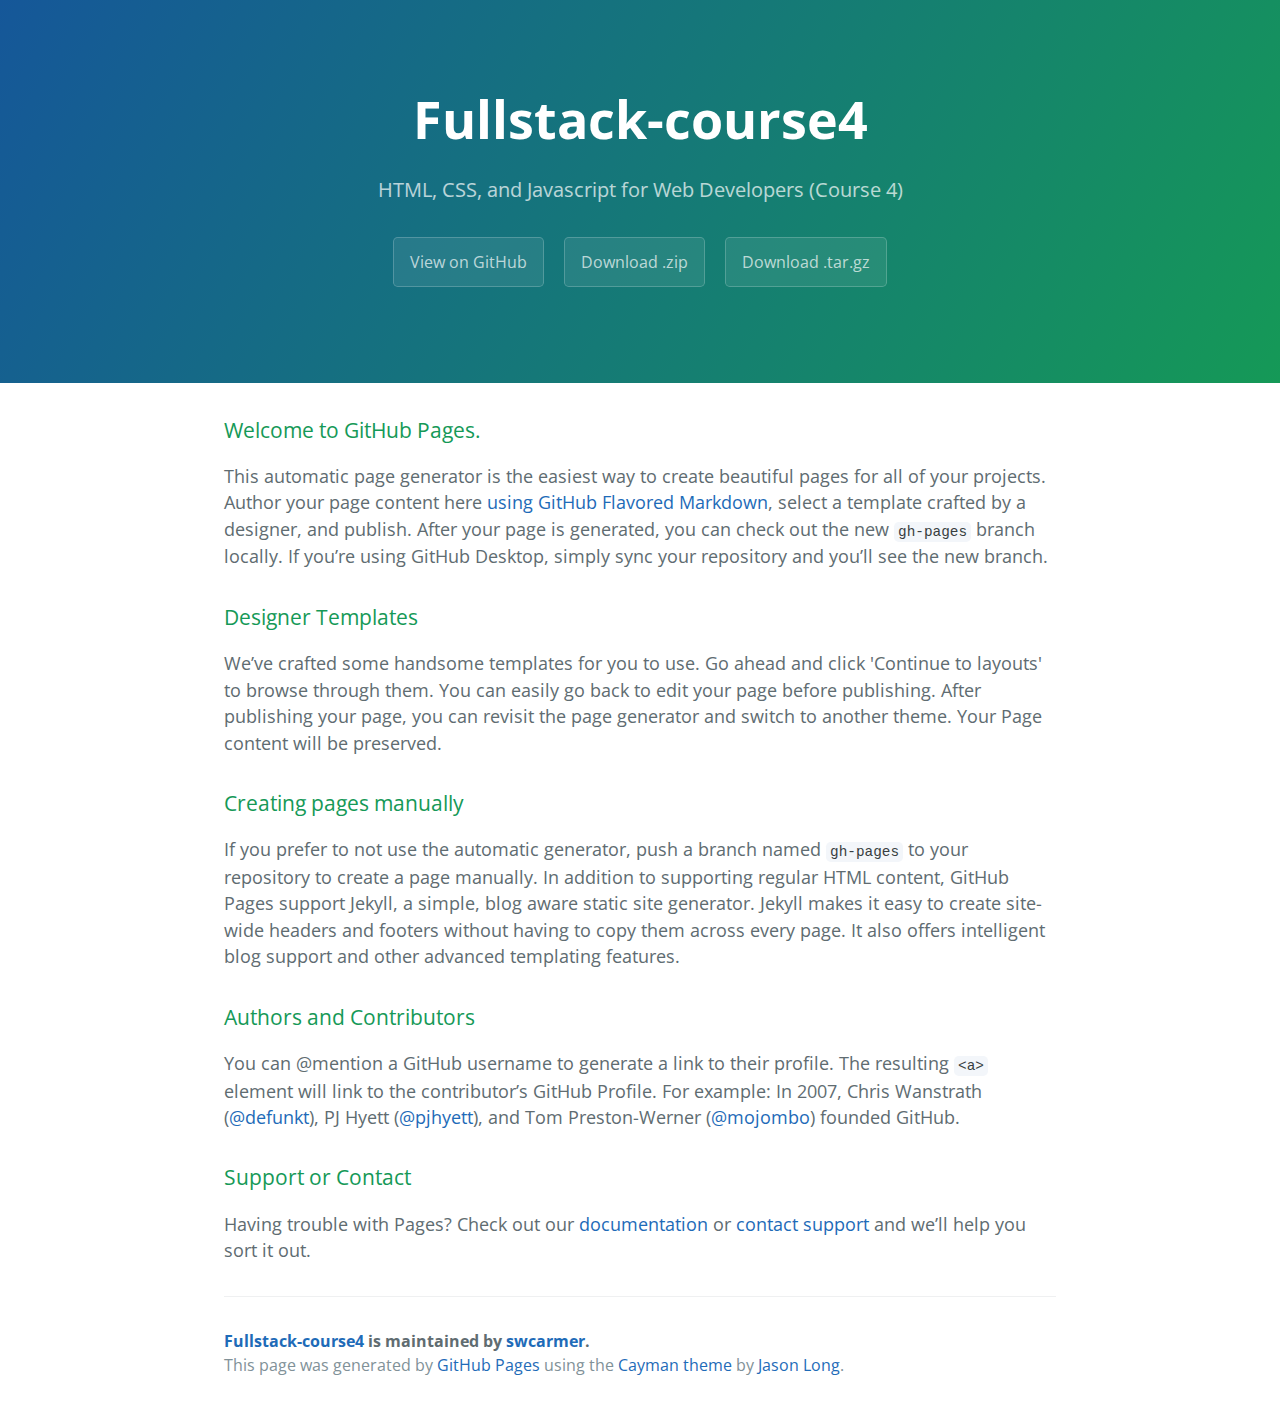
<file: index.html>
<!DOCTYPE html>
<html lang="en-us">
  <head>
    <meta charset="UTF-8">
    <title>Fullstack-course4 by swcarmer</title>
    <meta name="viewport" content="width=device-width, initial-scale=1">
    <link rel="stylesheet" type="text/css" href="stylesheets/normalize.css" media="screen">
    <link href='https://fonts.googleapis.com/css?family=Open+Sans:400,700' rel='stylesheet' type='text/css'>
    <link rel="stylesheet" type="text/css" href="stylesheets/stylesheet.css" media="screen">
    <link rel="stylesheet" type="text/css" href="stylesheets/github-light.css" media="screen">
  </head>
  <body>
    <section class="page-header">
      <h1 class="project-name">Fullstack-course4</h1>
      <h2 class="project-tagline">HTML, CSS, and Javascript for Web Developers (Course 4)</h2>
      <a href="https://github.com/swcarmer/fullstack-course4" class="btn">View on GitHub</a>
      <a href="https://github.com/swcarmer/fullstack-course4/zipball/master" class="btn">Download .zip</a>
      <a href="https://github.com/swcarmer/fullstack-course4/tarball/master" class="btn">Download .tar.gz</a>
    </section>

    <section class="main-content">
      <h3>
<a id="welcome-to-github-pages" class="anchor" href="#welcome-to-github-pages" aria-hidden="true"><span aria-hidden="true" class="octicon octicon-link"></span></a>Welcome to GitHub Pages.</h3>

<p>This automatic page generator is the easiest way to create beautiful pages for all of your projects. Author your page content here <a href="https://guides.github.com/features/mastering-markdown/">using GitHub Flavored Markdown</a>, select a template crafted by a designer, and publish. After your page is generated, you can check out the new <code>gh-pages</code> branch locally. If you’re using GitHub Desktop, simply sync your repository and you’ll see the new branch.</p>

<h3>
<a id="designer-templates" class="anchor" href="#designer-templates" aria-hidden="true"><span aria-hidden="true" class="octicon octicon-link"></span></a>Designer Templates</h3>

<p>We’ve crafted some handsome templates for you to use. Go ahead and click 'Continue to layouts' to browse through them. You can easily go back to edit your page before publishing. After publishing your page, you can revisit the page generator and switch to another theme. Your Page content will be preserved.</p>

<h3>
<a id="creating-pages-manually" class="anchor" href="#creating-pages-manually" aria-hidden="true"><span aria-hidden="true" class="octicon octicon-link"></span></a>Creating pages manually</h3>

<p>If you prefer to not use the automatic generator, push a branch named <code>gh-pages</code> to your repository to create a page manually. In addition to supporting regular HTML content, GitHub Pages support Jekyll, a simple, blog aware static site generator. Jekyll makes it easy to create site-wide headers and footers without having to copy them across every page. It also offers intelligent blog support and other advanced templating features.</p>

<h3>
<a id="authors-and-contributors" class="anchor" href="#authors-and-contributors" aria-hidden="true"><span aria-hidden="true" class="octicon octicon-link"></span></a>Authors and Contributors</h3>

<p>You can @mention a GitHub username to generate a link to their profile. The resulting <code>&lt;a&gt;</code> element will link to the contributor’s GitHub Profile. For example: In 2007, Chris Wanstrath (<a href="https://github.com/defunkt" class="user-mention">@defunkt</a>), PJ Hyett (<a href="https://github.com/pjhyett" class="user-mention">@pjhyett</a>), and Tom Preston-Werner (<a href="https://github.com/mojombo" class="user-mention">@mojombo</a>) founded GitHub.</p>

<h3>
<a id="support-or-contact" class="anchor" href="#support-or-contact" aria-hidden="true"><span aria-hidden="true" class="octicon octicon-link"></span></a>Support or Contact</h3>

<p>Having trouble with Pages? Check out our <a href="https://help.github.com/pages">documentation</a> or <a href="https://github.com/contact">contact support</a> and we’ll help you sort it out.</p>

      <footer class="site-footer">
        <span class="site-footer-owner"><a href="https://github.com/swcarmer/fullstack-course4">Fullstack-course4</a> is maintained by <a href="https://github.com/swcarmer">swcarmer</a>.</span>

        <span class="site-footer-credits">This page was generated by <a href="https://pages.github.com">GitHub Pages</a> using the <a href="https://github.com/jasonlong/cayman-theme">Cayman theme</a> by <a href="https://twitter.com/jasonlong">Jason Long</a>.</span>
      </footer>

    </section>

  
  </body>
</html>
</file>
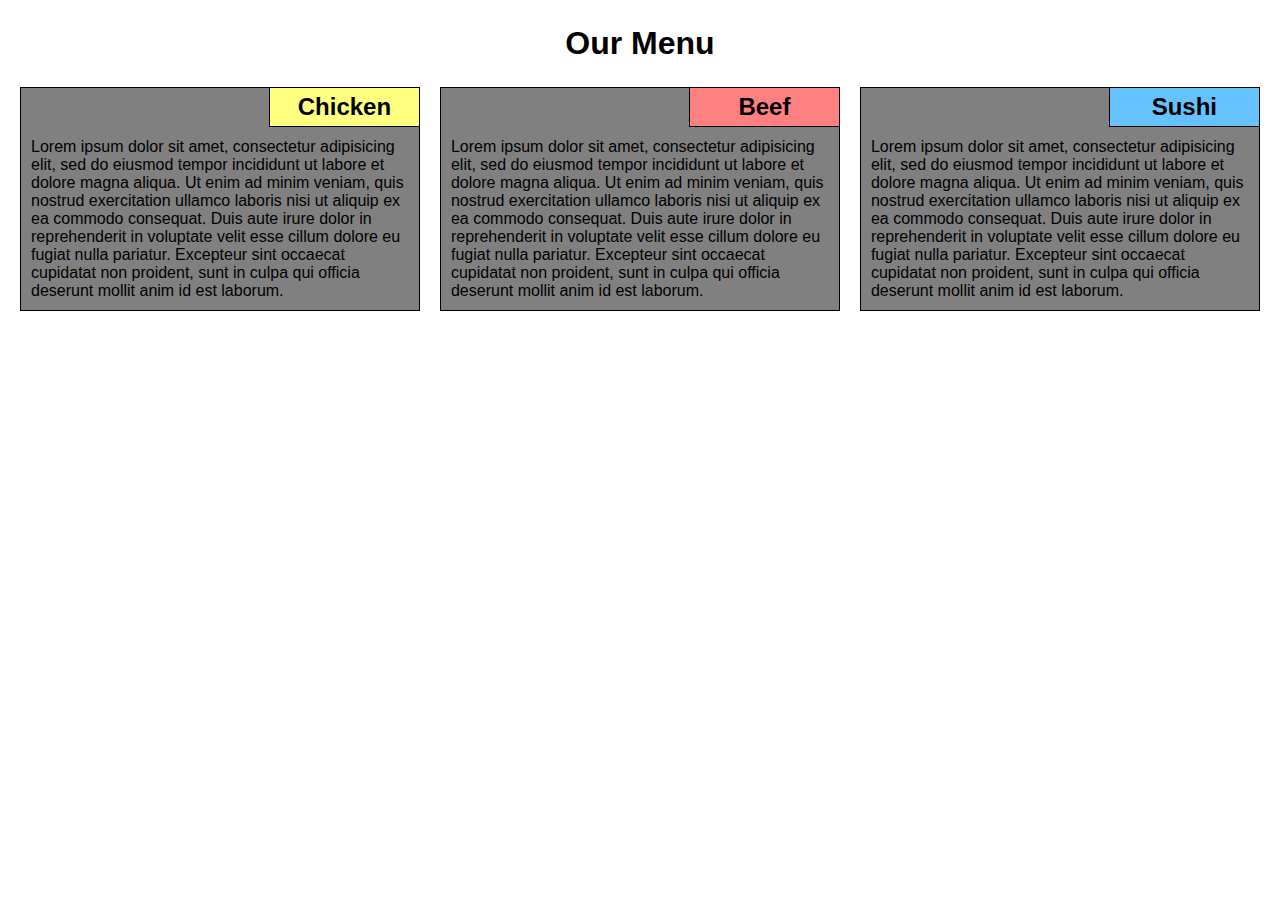
<file: module2-homework/index.html>
<!DOCTYPE html>
<html>
<head>
    <meta charset="utf-8">
    <meta name="viewport" content="width=device-width, initial-scale=1">
    <title>Module 2 Homework</title>
    <link rel="stylesheet" href="css/styles.css">
</head>
<body>

<h1>Our Menu</h1>

<div class="row">
    <div class="col-lg-4 col-md-6">
        <div class="section">
            <h2 class="chicken">Chicken</h2>
            <p id="p1">
            Lorem ipsum dolor sit amet, consectetur adipisicing elit, sed do eiusmod
            tempor incididunt ut labore et dolore magna aliqua. Ut enim ad minim veniam,
            quis nostrud exercitation ullamco laboris nisi ut aliquip ex ea commodo
            consequat. Duis aute irure dolor in reprehenderit in voluptate velit esse
            cillum dolore eu fugiat nulla pariatur. Excepteur sint occaecat cupidatat non
            proident, sunt in culpa qui officia deserunt mollit anim id est laborum.
            </p>
        </div>
    </div>
    <div class="col-lg-4 col-md-6">
        <div class="section">
            <h2 class="beef">Beef</h2>
            <p id="p2">
            Lorem ipsum dolor sit amet, consectetur adipisicing elit, sed do eiusmod
            tempor incididunt ut labore et dolore magna aliqua. Ut enim ad minim veniam,
            quis nostrud exercitation ullamco laboris nisi ut aliquip ex ea commodo
            consequat. Duis aute irure dolor in reprehenderit in voluptate velit esse
            cillum dolore eu fugiat nulla pariatur. Excepteur sint occaecat cupidatat non
            proident, sunt in culpa qui officia deserunt mollit anim id est laborum.
            </p>
        </div>
    </div>
    <div class="col-lg-4 col-md-12">
        <div class="section">
            <h2 class="sushi">Sushi</h2>
            <p id="p3">
            Lorem ipsum dolor sit amet, consectetur adipisicing elit, sed do eiusmod
            tempor incididunt ut labore et dolore magna aliqua. Ut enim ad minim veniam,
            quis nostrud exercitation ullamco laboris nisi ut aliquip ex ea commodo
            consequat. Duis aute irure dolor in reprehenderit in voluptate velit esse
            cillum dolore eu fugiat nulla pariatur. Excepteur sint occaecat cupidatat non
            proident, sunt in culpa qui officia deserunt mollit anim id est laborum.
            </p>
        </div>
    </div>
</div>

</body>
</html>
</file>
<file: stylesheets/stylesheet.css>
* {
  box-sizing: border-box; }

body {
  padding: 0;
  margin: 0;
  font-family: "Open Sans", "Helvetica Neue", Helvetica, Arial, sans-serif;
  font-size: 16px;
  line-height: 1.5;
  color: #606c71; }

a {
  color: #1e6bb8;
  text-decoration: none; }
  a:hover {
    text-decoration: underline; }

.btn {
  display: inline-block;
  margin-bottom: 1rem;
  color: rgba(255, 255, 255, 0.7);
  background-color: rgba(255, 255, 255, 0.08);
  border-color: rgba(255, 255, 255, 0.2);
  border-style: solid;
  border-width: 1px;
  border-radius: 0.3rem;
  transition: color 0.2s, background-color 0.2s, border-color 0.2s; }
  .btn + .btn {
    margin-left: 1rem; }

.btn:hover {
  color: rgba(255, 255, 255, 0.8);
  text-decoration: none;
  background-color: rgba(255, 255, 255, 0.2);
  border-color: rgba(255, 255, 255, 0.3); }

@media screen and (min-width: 64em) {
  .btn {
    padding: 0.75rem 1rem; } }

@media screen and (min-width: 42em) and (max-width: 64em) {
  .btn {
    padding: 0.6rem 0.9rem;
    font-size: 0.9rem; } }

@media screen and (max-width: 42em) {
  .btn {
    display: block;
    width: 100%;
    padding: 0.75rem;
    font-size: 0.9rem; }
    .btn + .btn {
      margin-top: 1rem;
      margin-left: 0; } }

.page-header {
  color: #fff;
  text-align: center;
  background-color: #159957;
  background-image: linear-gradient(120deg, #155799, #159957); }

@media screen and (min-width: 64em) {
  .page-header {
    padding: 5rem 6rem; } }

@media screen and (min-width: 42em) and (max-width: 64em) {
  .page-header {
    padding: 3rem 4rem; } }

@media screen and (max-width: 42em) {
  .page-header {
    padding: 2rem 1rem; } }

.project-name {
  margin-top: 0;
  margin-bottom: 0.1rem; }

@media screen and (min-width: 64em) {
  .project-name {
    font-size: 3.25rem; } }

@media screen and (min-width: 42em) and (max-width: 64em) {
  .project-name {
    font-size: 2.25rem; } }

@media screen and (max-width: 42em) {
  .project-name {
    font-size: 1.75rem; } }

.project-tagline {
  margin-bottom: 2rem;
  font-weight: normal;
  opacity: 0.7; }

@media screen and (min-width: 64em) {
  .project-tagline {
    font-size: 1.25rem; } }

@media screen and (min-width: 42em) and (max-width: 64em) {
  .project-tagline {
    font-size: 1.15rem; } }

@media screen and (max-width: 42em) {
  .project-tagline {
    font-size: 1rem; } }

.main-content :first-child {
  margin-top: 0; }
.main-content img {
  max-width: 100%; }
.main-content h1, .main-content h2, .main-content h3, .main-content h4, .main-content h5, .main-content h6 {
  margin-top: 2rem;
  margin-bottom: 1rem;
  font-weight: normal;
  color: #159957; }
.main-content p {
  margin-bottom: 1em; }
.main-content code {
  padding: 2px 4px;
  font-family: Consolas, "Liberation Mono", Menlo, Courier, monospace;
  font-size: 0.9rem;
  color: #383e41;
  background-color: #f3f6fa;
  border-radius: 0.3rem; }
.main-content pre {
  padding: 0.8rem;
  margin-top: 0;
  margin-bottom: 1rem;
  font: 1rem Consolas, "Liberation Mono", Menlo, Courier, monospace;
  color: #567482;
  word-wrap: normal;
  background-color: #f3f6fa;
  border: solid 1px #dce6f0;
  border-radius: 0.3rem; }
  .main-content pre > code {
    padding: 0;
    margin: 0;
    font-size: 0.9rem;
    color: #567482;
    word-break: normal;
    white-space: pre;
    background: transparent;
    border: 0; }
.main-content .highlight {
  margin-bottom: 1rem; }
  .main-content .highlight pre {
    margin-bottom: 0;
    word-break: normal; }
.main-content .highlight pre, .main-content pre {
  padding: 0.8rem;
  overflow: auto;
  font-size: 0.9rem;
  line-height: 1.45;
  border-radius: 0.3rem; }
.main-content pre code, .main-content pre tt {
  display: inline;
  max-width: initial;
  padding: 0;
  margin: 0;
  overflow: initial;
  line-height: inherit;
  word-wrap: normal;
  background-color: transparent;
  border: 0; }
  .main-content pre code:before, .main-content pre code:after, .main-content pre tt:before, .main-content pre tt:after {
    content: normal; }
.main-content ul, .main-content ol {
  margin-top: 0; }
.main-content blockquote {
  padding: 0 1rem;
  margin-left: 0;
  color: #819198;
  border-left: 0.3rem solid #dce6f0; }
  .main-content blockquote > :first-child {
    margin-top: 0; }
  .main-content blockquote > :last-child {
    margin-bottom: 0; }
.main-content table {
  display: block;
  width: 100%;
  overflow: auto;
  word-break: normal;
  word-break: keep-all; }
  .main-content table th {
    font-weight: bold; }
  .main-content table th, .main-content table td {
    padding: 0.5rem 1rem;
    border: 1px solid #e9ebec; }
.main-content dl {
  padding: 0; }
  .main-content dl dt {
    padding: 0;
    margin-top: 1rem;
    font-size: 1rem;
    font-weight: bold; }
  .main-content dl dd {
    padding: 0;
    margin-bottom: 1rem; }
.main-content hr {
  height: 2px;
  padding: 0;
  margin: 1rem 0;
  background-color: #eff0f1;
  border: 0; }

@media screen and (min-width: 64em) {
  .main-content {
    max-width: 64rem;
    padding: 2rem 6rem;
    margin: 0 auto;
    font-size: 1.1rem; } }

@media screen and (min-width: 42em) and (max-width: 64em) {
  .main-content {
    padding: 2rem 4rem;
    font-size: 1.1rem; } }

@media screen and (max-width: 42em) {
  .main-content {
    padding: 2rem 1rem;
    font-size: 1rem; } }

.site-footer {
  padding-top: 2rem;
  margin-top: 2rem;
  border-top: solid 1px #eff0f1; }

.site-footer-owner {
  display: block;
  font-weight: bold; }

.site-footer-credits {
  color: #819198; }

@media screen and (min-width: 64em) {
  .site-footer {
    font-size: 1rem; } }

@media screen and (min-width: 42em) and (max-width: 64em) {
  .site-footer {
    font-size: 1rem; } }

@media screen and (max-width: 42em) {
  .site-footer {
    font-size: 0.9rem; } }
</file>
<file: stylesheets/github-light.css>
/*
The MIT License (MIT)

Copyright (c) 2016 GitHub, Inc.

Permission is hereby granted, free of charge, to any person obtaining a copy
of this software and associated documentation files (the "Software"), to deal
in the Software without restriction, including without limitation the rights
to use, copy, modify, merge, publish, distribute, sublicense, and/or sell
copies of the Software, and to permit persons to whom the Software is
furnished to do so, subject to the following conditions:

The above copyright notice and this permission notice shall be included in all
copies or substantial portions of the Software.

THE SOFTWARE IS PROVIDED "AS IS", WITHOUT WARRANTY OF ANY KIND, EXPRESS OR
IMPLIED, INCLUDING BUT NOT LIMITED TO THE WARRANTIES OF MERCHANTABILITY,
FITNESS FOR A PARTICULAR PURPOSE AND NONINFRINGEMENT. IN NO EVENT SHALL THE
AUTHORS OR COPYRIGHT HOLDERS BE LIABLE FOR ANY CLAIM, DAMAGES OR OTHER
LIABILITY, WHETHER IN AN ACTION OF CONTRACT, TORT OR OTHERWISE, ARISING FROM,
OUT OF OR IN CONNECTION WITH THE SOFTWARE OR THE USE OR OTHER DEALINGS IN THE
SOFTWARE.

*/

.pl-c /* comment */ {
  color: #969896;
}

.pl-c1 /* constant, variable.other.constant, support, meta.property-name, support.constant, support.variable, meta.module-reference, markup.raw, meta.diff.header */,
.pl-s .pl-v /* string variable */ {
  color: #0086b3;
}

.pl-e /* entity */,
.pl-en /* entity.name */ {
  color: #795da3;
}

.pl-smi /* variable.parameter.function, storage.modifier.package, storage.modifier.import, storage.type.java, variable.other */,
.pl-s .pl-s1 /* string source */ {
  color: #333;
}

.pl-ent /* entity.name.tag */ {
  color: #63a35c;
}

.pl-k /* keyword, storage, storage.type */ {
  color: #a71d5d;
}

.pl-s /* string */,
.pl-pds /* punctuation.definition.string, string.regexp.character-class */,
.pl-s .pl-pse .pl-s1 /* string punctuation.section.embedded source */,
.pl-sr /* string.regexp */,
.pl-sr .pl-cce /* string.regexp constant.character.escape */,
.pl-sr .pl-sre /* string.regexp source.ruby.embedded */,
.pl-sr .pl-sra /* string.regexp string.regexp.arbitrary-repitition */ {
  color: #183691;
}

.pl-v /* variable */ {
  color: #ed6a43;
}

.pl-id /* invalid.deprecated */ {
  color: #b52a1d;
}

.pl-ii /* invalid.illegal */ {
  color: #f8f8f8;
  background-color: #b52a1d;
}

.pl-sr .pl-cce /* string.regexp constant.character.escape */ {
  font-weight: bold;
  color: #63a35c;
}

.pl-ml /* markup.list */ {
  color: #693a17;
}

.pl-mh /* markup.heading */,
.pl-mh .pl-en /* markup.heading entity.name */,
.pl-ms /* meta.separator */ {
  font-weight: bold;
  color: #1d3e81;
}

.pl-mq /* markup.quote */ {
  color: #008080;
}

.pl-mi /* markup.italic */ {
  font-style: italic;
  color: #333;
}

.pl-mb /* markup.bold */ {
  font-weight: bold;
  color: #333;
}

.pl-md /* markup.deleted, meta.diff.header.from-file */ {
  color: #bd2c00;
  background-color: #ffecec;
}

.pl-mi1 /* markup.inserted, meta.diff.header.to-file */ {
  color: #55a532;
  background-color: #eaffea;
}

.pl-mdr /* meta.diff.range */ {
  font-weight: bold;
  color: #795da3;
}

.pl-mo /* meta.output */ {
  color: #1d3e81;
}
</file>
<file: module2-homework/css/styles.css>
/********** Base styles **********/
* {
  box-sizing: border-box;
  font-family: Helvetica;
  color: black;
  margin: 0;
  padding: 0;
}

html {
  margin: 10px;
}

h1 {
  margin-top: 15px;
  margin-bottom: 15px;
  text-align: center;
}

.section {
  position: relative;
  border: 1px solid black;
  background-color: gray;
  margin: 10px;
}

.section > h2 {
  position: absolute;
  top: 0px;
  right: 0px;
  text-align: center;
  width: 150px;
  padding: 10px;
  padding-top: 5px;
  padding-bottom: 5px;
  border-left: 1px solid black;
  border-bottom: 1px solid black;
}

.section > p {
  margin: 10px;
  margin-top: 50px;
}

h2.chicken {
    background-color: #ffff80;
}
h2.beef {
    background-color: #ff8080;
}
h2.sushi {
    background-color: #66c2ff;
}

/* Simple Responsive Framework. */
.row {
  width: 100%;
}

/********** Large devices only **********/
@media (min-width: 992px) {
  .col-lg-1, .col-lg-2, .col-lg-3, .col-lg-4, .col-lg-5, .col-lg-6, .col-lg-7, .col-lg-8, .col-lg-9, .col-lg-10, .col-lg-11, .col-lg-12 {
    float: left;
  }
  .col-lg-1 {
    width: 8.33%;
  }
  .col-lg-2 {
    width: 16.66%;
  }
  .col-lg-3 {
    width: 25%;
  }
  .col-lg-4 {
    width: 33.33%;
  }
  .col-lg-5 {
    width: 41.66%;
  }
  .col-lg-6 {
    width: 50%;
  }
  .col-lg-7 {
    width: 58.33%;
  }
  .col-lg-8 {
    width: 66.66%;
  }
  .col-lg-9 {
    width: 74.99%;
  }
  .col-lg-10 {
    width: 83.33%;
  }
  .col-lg-11 {
    width: 91.66%;
  }
  .col-lg-12 {
    width: 100%;
  }
}

/********** Medium devices only **********/
@media (min-width: 768px) and (max-width: 991px) {
  .col-md-1, .col-md-2, .col-md-3, .col-md-4, .col-md-5, .col-md-6, .col-md-7, .col-md-8, .col-md-9, .col-md-10, .col-md-11, .col-md-12 {
    float: left;
  }
  .col-md-1 {
    width: 8.33%;
  }
  .col-md-2 {
    width: 16.66%;
  }
  .col-md-3 {
    width: 25%;
  }
  .col-md-4 {
    width: 33.33%;
  }
  .col-md-5 {
    width: 41.66%;
  }
  .col-md-6 {
    width: 50%;
  }
  .col-md-7 {
    width: 58.33%;
  }
  .col-md-8 {
    width: 66.66%;
  }
  .col-md-9 {
    width: 74.99%;
  }
  .col-md-10 {
    width: 83.33%;
  }
  .col-md-11 {
    width: 91.66%;
  }
  .col-md-12 {
    width: 100%;
  }
}

/********** Small devices only **********/
@media (max-width: 767px) {
  .col-sm-1, .col-sm-2, .col-sm-3, .col-sm-4, .col-sm-5, .col-sm-6, .col-sm-7, .col-sm-8, .col-sm-9, .col-sm-10, .col-sm-11, .col-sm-12 {
    float: left;
  }

  .section {
    margin-top: 20px;
  }

  .col-sm-1 {
    width: 8.33%;
  }
  .col-sm-2 {
    width: 16.66%;
  }
  .col-sm-3 {
    width: 25%;
  }
  .col-sm-4 {
    width: 33.33%;
  }
  .col-sm-5 {
    width: 41.66%;
  }
  .col-sm-6 {
    width: 50%;
  }
  .col-sm-7 {
    width: 58.33%;
  }
  .col-sm-8 {
    width: 66.66%;
  }
  .col-sm-9 {
    width: 74.99%;
  }
  .col-sm-10 {
    width: 83.33%;
  }
  .col-sm-11 {
    width: 91.66%;
  }
  .col-sm-12 {
    width: 100%;
  }
}
</file>
